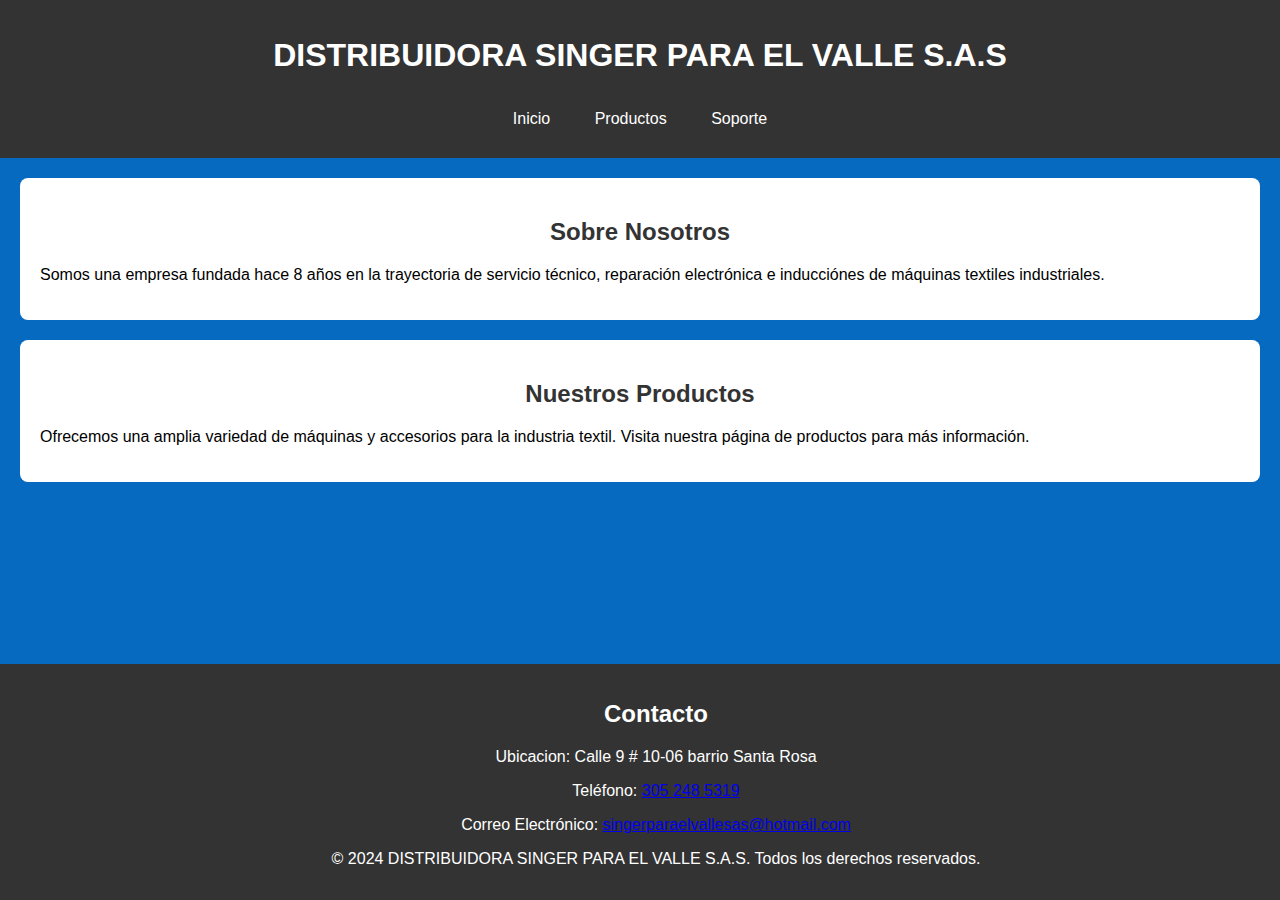
<file: index.html>
<!DOCTYPE html>
<html lang="es">
<head>
    <meta charset="UTF-8">
    <meta name="viewport" content="width=device-width, initial-scale=1.0">
    <title>DISTRIBUIDORA SINGER PARA EL VALLE S.A.S</title>
    <link rel="stylesheet" href="css/estilo.css">
</head>
<body>
    <header>
        <h1 class="Distribuidora">DISTRIBUIDORA SINGER PARA EL VALLE S.A.S</h1>
        <nav>
            <ul>
                <li><a href="#inicio">Inicio</a></li>
                <li class="dropdown">
                    <a href="productos.html" target="_blank">Productos</a>
                    <a href="chatbox.html" target="_blank"> Soporte</a>
                </li>
            </ul>
        </nav>
    </header>

    <section id="inicio">
        <h2>Sobre Nosotros</h2>
        <p>Somos una empresa fundada hace 8 años en la trayectoria de servicio técnico, reparación electrónica e inducciónes de máquinas textiles industriales.</p>
    </section>

    <section>
            <h2>Nuestros Productos</h2>
            <p>Ofrecemos una amplia variedad de máquinas y accesorios para la industria textil. Visita nuestra página de productos para más información.</p>
            
    </section>


    <footer>
        <h2 class="contacto">Contacto</h2>
        <p>Ubicacion: Calle 9 # 10-06 barrio Santa Rosa</p>
        <p>Teléfono: <a href="tel:+573052485319">305 248 5319</a></p>
        <p>Correo Electrónico: <a href="mailto:singerparaelvallesas@hotmail.com">singerparaelvallesas@hotmail.com</a></p>
        <p>&copy; 2024 DISTRIBUIDORA SINGER PARA EL VALLE S.A.S. Todos los derechos reservados.</p>
    </footer>

</body>
</html>
</file>
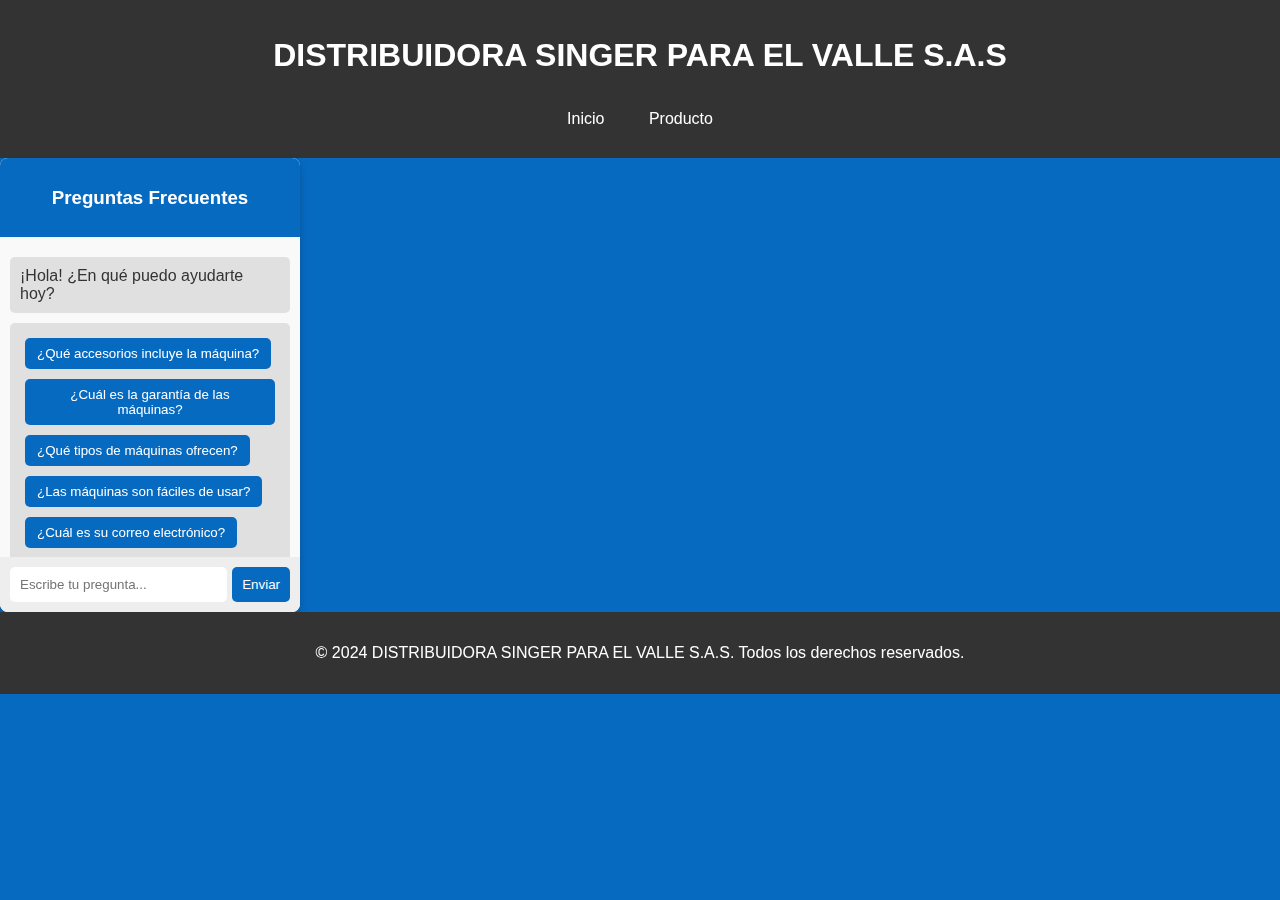
<file: chatbox.html>
<!DOCTYPE html>
<html lang="es">
<head>
    <meta charset="UTF-8">
    <meta name="viewport" content="width=device-width, initial-scale=1.0">
    <title>Soporte</title>
    <link rel="stylesheet" href="css/estilo_box.css">
</head>
<body>
    <header>
        <h1 class="Distribuidora">DISTRIBUIDORA SINGER PARA EL VALLE S.A.S</h1>
        <nav>
            <ul>
                <li class="dropdown">
                    <a href="index.html" target="_blank">Inicio</a>
                    <a href="productos.html" target="_blank"> Producto</a>
                </li>
            </ul>
        </nav>
    </header>
    <!-- Contenedor principal del chatbox -->
    <div class="chatbox-container">
        <!-- Encabezado del chatbox -->
        <div class="chatbox-header">
            <h3>Preguntas Frecuentes</h3>
        </div>
        <!-- Área donde se mostrarán los mensajes -->
        <div class="chatbox-messages" id="chatbox-messages">
            <!-- Mensaje de bienvenida del bot -->
            <div class="message bot-message">¡Hola! ¿En qué puedo ayudarte hoy?</div>
            <!-- Opciones que el usuario puede seleccionar -->
            <div class="message bot-message">
                <button onclick="handleOption('Accesorios')">¿Qué accesorios incluye la máquina?</button>
                <button onclick="handleOption('Garantía')">¿Cuál es la garantía de las máquinas?</button>
                <button onclick="handleOption('Tipos de máquinas')">¿Qué tipos de máquinas ofrecen?</button>
                <button onclick="handleOption('Facilidad de uso')">¿Las máquinas son fáciles de usar?</button>
                <button onclick="handleOption('Correo electrónico')"> ¿Cuál es su correo electrónico?</button>
            </div>
        </div>
        <!-- Área de entrada de texto para el usuario -->
        <div class="chatbox-input">
            <input type="text" id="user-input" placeholder="Escribe tu pregunta...">
            <button onclick="sendMessage()">Enviar</button>
        </div>
    </div>
   
    <script src="backend.js"></script>
    <footer>
        <p>&copy; 2024 DISTRIBUIDORA SINGER PARA EL VALLE S.A.S. Todos los derechos reservados.</p>
    </footer>

</body>
</html>
</file>
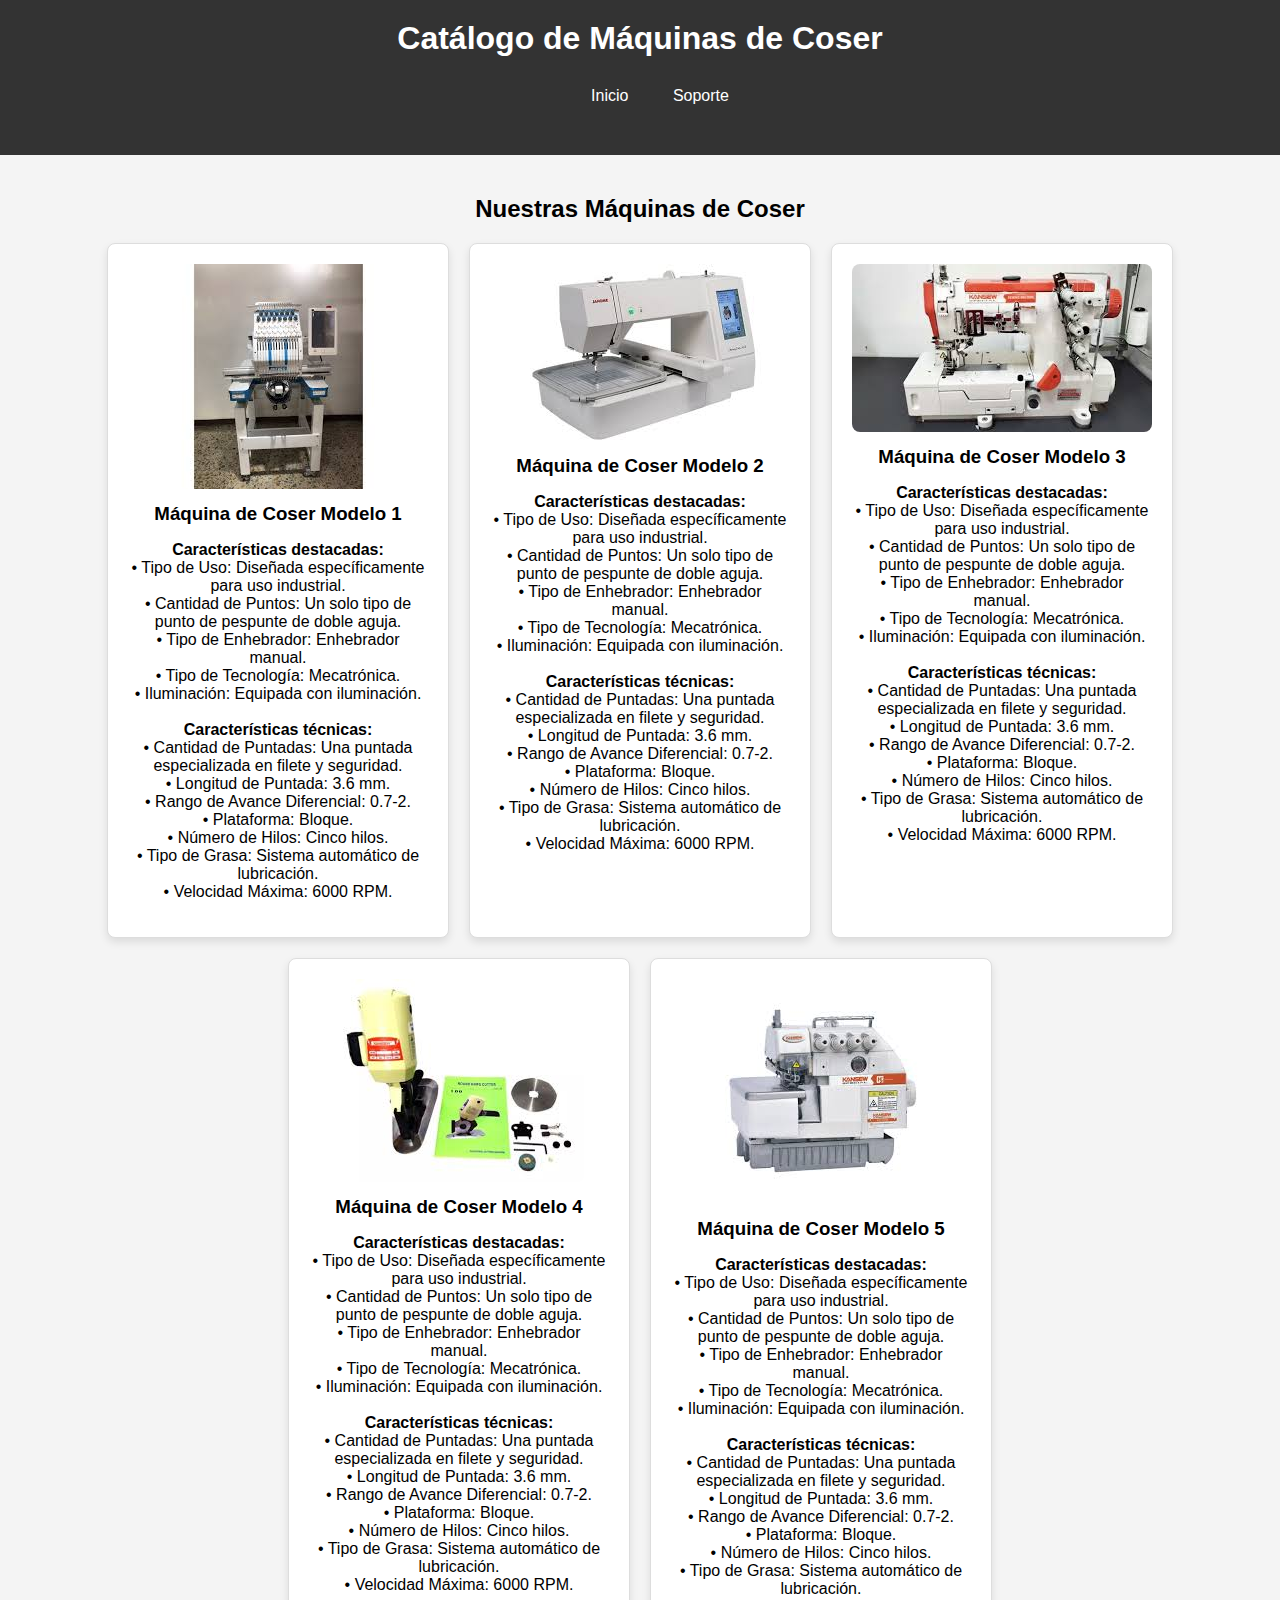
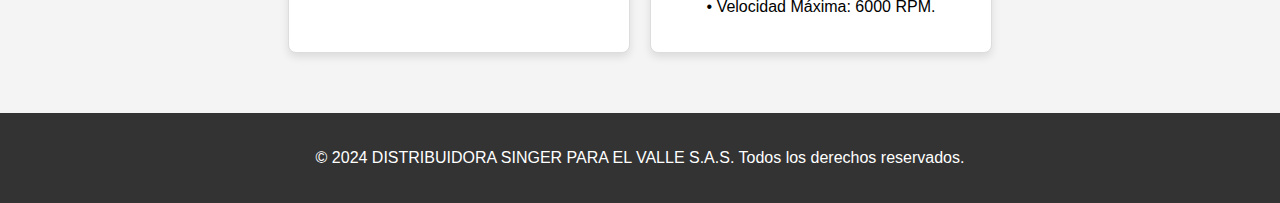
<file: productos.html>
<!DOCTYPE html>
<html lang="es">
<head>
    <meta charset="UTF-8">
    <meta name="viewport" content="width=device-width, initial-scale=1.0">
    <title>Catálogo de Máquinas de Coser</title>
    <link rel="stylesheet" href="css/estilo-productos.css">
</head>
<body>

    <header>
        <h1>Catálogo de Máquinas de Coser</h1>
        <nav>
            <ul>
                <li><a href="index.html">Inicio</a></li>
                <li><a href="chatbox.html"> Soporte</a></li>
            </ul>
        </nav>
    </header>

    <section>
        <h2>Nuestras Máquinas de Coser</h2>

        <div class="product-grid">
            <!-- Producto 1 -->
            <div class="product">
                <img src="img/kansew.jpeg" alt="Máquina de coser 1">
                <h3>Máquina de Coser Modelo 1</h3>
                <p>
                    <strong>Características destacadas:</strong><br>
                    • Tipo de Uso: Diseñada específicamente para uso industrial.<br>
                    • Cantidad de Puntos: Un solo tipo de punto de pespunte de doble aguja.<br>
                    • Tipo de Enhebrador: Enhebrador manual.<br>
                    • Tipo de Tecnología: Mecatrónica.<br>
                    • Iluminación: Equipada con iluminación.<br><br>

                    <strong>Características técnicas:</strong><br>
                    • Cantidad de Puntadas: Una puntada especializada en filete y seguridad.<br>
                    • Longitud de Puntada: 3.6 mm.<br>
                    • Rango de Avance Diferencial: 0.7-2.<br>
                    • Plataforma: Bloque.<br>
                    • Número de Hilos: Cinco hilos.<br>
                    • Tipo de Grasa: Sistema automático de lubricación.<br>
                    • Velocidad Máxima: 6000 RPM.
                </p>
            </div>

            <!-- Producto 2 -->
            <div class="product">
                <img src="img/janome.jpeg" alt="Máquina de coser 2">
                <h3>Máquina de Coser Modelo 2</h3>
                <p>
                    <strong>Características destacadas:</strong><br>
                    • Tipo de Uso: Diseñada específicamente para uso industrial.<br>
                    • Cantidad de Puntos: Un solo tipo de punto de pespunte de doble aguja.<br>
                    • Tipo de Enhebrador: Enhebrador manual.<br>
                    • Tipo de Tecnología: Mecatrónica.<br>
                    • Iluminación: Equipada con iluminación.<br><br>

                    <strong>Características técnicas:</strong><br>
                    • Cantidad de Puntadas: Una puntada especializada en filete y seguridad.<br>
                    • Longitud de Puntada: 3.6 mm.<br>
                    • Rango de Avance Diferencial: 0.7-2.<br>
                    • Plataforma: Bloque.<br>
                    • Número de Hilos: Cinco hilos.<br>
                    • Tipo de Grasa: Sistema automático de lubricación.<br>
                    • Velocidad Máxima: 6000 RPM.
                </p>
            </div>

            <!-- Producto 3 -->
            <div class="product">
                <img src="img/ks500.jpeg" alt="Máquina de coser 3">
                <h3>Máquina de Coser Modelo 3</h3>
                <p>
                    <strong>Características destacadas:</strong><br>
                    • Tipo de Uso: Diseñada específicamente para uso industrial.<br>
                    • Cantidad de Puntos: Un solo tipo de punto de pespunte de doble aguja.<br>
                    • Tipo de Enhebrador: Enhebrador manual.<br>
                    • Tipo de Tecnología: Mecatrónica.<br>
                    • Iluminación: Equipada con iluminación.<br><br>

                    <strong>Características técnicas:</strong><br>
                    • Cantidad de Puntadas: Una puntada especializada en filete y seguridad.<br>
                    • Longitud de Puntada: 3.6 mm.<br>
                    • Rango de Avance Diferencial: 0.7-2.<br>
                    • Plataforma: Bloque.<br>
                    • Número de Hilos: Cinco hilos.<br>
                    • Tipo de Grasa: Sistema automático de lubricación.<br>
                    • Velocidad Máxima: 6000 RPM.
                </p>
            </div>

            <!-- Producto 4 -->
            <div class="product">
                <img src="img/cortadora_kansew.jpeg" alt="Máquina de coser 4">
                <h3>Máquina de Coser Modelo 4</h3>
                <p>
                    <strong>Características destacadas:</strong><br>
                    • Tipo de Uso: Diseñada específicamente para uso industrial.<br>
                    • Cantidad de Puntos: Un solo tipo de punto de pespunte de doble aguja.<br>
                    • Tipo de Enhebrador: Enhebrador manual.<br>
                    • Tipo de Tecnología: Mecatrónica.<br>
                    • Iluminación: Equipada con iluminación.<br><br>

                    <strong>Características técnicas:</strong><br>
                    • Cantidad de Puntadas: Una puntada especializada en filete y seguridad.<br>
                    • Longitud de Puntada: 3.6 mm.<br>
                    • Rango de Avance Diferencial: 0.7-2.<br>
                    • Plataforma: Bloque.<br>
                    • Número de Hilos: Cinco hilos.<br>
                    • Tipo de Grasa: Sistema automático de lubricación.<br>
                    • Velocidad Máxima: 6000 RPM.
                </p>
            </div>

            <!-- Producto 5 -->
            <div class="product">
                <img src="img/fileteadora.jpeg" alt="Máquina de coser 5">
                <h3>Máquina de Coser Modelo 5</h3>
                <p>
                    <strong>Características destacadas:</strong><br>
                    • Tipo de Uso: Diseñada específicamente para uso industrial.<br>
                    • Cantidad de Puntos: Un solo tipo de punto de pespunte de doble aguja.<br>
                    • Tipo de Enhebrador: Enhebrador manual.<br>
                    • Tipo de Tecnología: Mecatrónica.<br>
                    • Iluminación: Equipada con iluminación.<br><br>

                    <strong>Características técnicas:</strong><br>
                    • Cantidad de Puntadas: Una puntada especializada en filete y seguridad.<br>
                    • Longitud de Puntada: 3.6 mm.<br>
                    • Rango de Avance Diferencial: 0.7-2.<br>
                    • Plataforma: Bloque.<br>
                    • Número de Hilos: Cinco hilos.<br>
                    • Tipo de Grasa: Sistema automático de lubricación.<br>
                    • Velocidad Máxima: 6000 RPM.
                </p>
            </div>
        </div>
    </section>

    <footer>
        <p>&copy; 2024 DISTRIBUIDORA SINGER PARA EL VALLE S.A.S. Todos los derechos reservados.</p>
    </footer>

</body>
</html>
</file>
<file: css/estilo.css>
body {
    background-color: #076ac1;
    font-family: Arial, sans-serif;
    margin: 0;
    padding: 0;
}
header, footer {
    background-color: #333;
    color: white; /* Cambié de rgb(242, 242, 242) a white */
    text-align: center;
    padding: 1rem;
}


h1,h2,h3 {
    color: #333;
    text-align: center;
}


nav ul {
    list-style-type: none;
    margin: 0;
    padding: 0;
    background-color: #333;
    overflow: hidden;
    text-align: center;
}

nav ul li {
    display: inline-block;
    position: relative;
}

nav ul li a {
    color: rgb(255, 255, 255);
    text-decoration: none;
    padding: 14px 20px;
    display: inline-block;
}

nav ul li a:hover {
    background-color: #111;
}

.dropdown-content {
    display: none;
    position: absolute;
    background-color: #f9f9f9;
    min-width: 160px;
    z-index: 1;
}

.dropdown-content li {
    display: block;
}

.dropdown-content li a {
    color: black;
    padding: 12px 16px;
    text-decoration: none;
    display: block;
    text-align: left;
}

.dropdown-content li a:hover {
    background-color: #ddd;
}

/* Mostrar el submenú cuando se pasa el mouse */
.dropdown:hover .dropdown-content {
    display: block;
}

/* Sección principal */
section {
    padding: 20px;
    background-color: #fff;
    margin: 20px;
    border-radius: 8px;
}

/* Estilo del aside */
aside {
    background-color: #f4f4f4;
    padding: 20px;
    margin: 20px;
    border-radius: 8px;
}

/* Pie de página */
footer {
    position: fixed;
    bottom: 0;
    width: 100%;
}


/* Estilo del formulario en el pie de página */
form {
    margin: 20px 0;
}

input[type="email"] {
    padding: 10px;
    width: 80%;
    max-width: 400px;
    margin-bottom: 10px;
}

input[type="submit"] {
    background-color: #4CAF50;
    color: white;
    padding: 10px 20px;
    border: none;
    cursor: pointer;
}

input[type="submit"]:hover {
    background-color: #45a049;
}

.contacto {
    color: rgb(255, 255, 255);
} 

.Distribuidora{
    color: white;
}
</file>
<file: css/estilo_box.css>
body {
    background-color: #076ac1;
    font-family: Arial, sans-serif;
    margin: 0;
    padding: 0;
}
header, footer {
    background-color: #333;
    color: white; 
    text-align: center;
    padding: 1rem;
}
nav ul {
    list-style-type: none;
    margin: 0;
    padding: 0;
    background-color: #333;
    overflow: hidden;
    text-align: center;
}

nav ul li {
    display: inline-block;
    position: relative;
}

nav ul li a {
    color: rgb(255, 255, 255);
    text-decoration: none;
    padding: 14px 20px;
    display: inline-block;
}

nav ul li a:hover {
    background-color: #111;
}
.chatbox-container {
    width: 300px;
    background-color: #fff;
    border-radius: 8px;
    box-shadow: 0 4px 8px rgba(0, 0, 0, 0.2);
    overflow: hidden;
} 
.chatbox-header {
    background-color: #076ac1;
    color: #fff;
    padding: 10px;
    text-align: center;
}
.chatbox-messages {
    max-height: 300px;
    overflow-y: auto;
    padding: 10px;
    background-color: #f9f9f9;
}

/* Estilo general para los mensajes */
.message {
    margin: 10px 0;
    padding: 10px;
    border-radius: 5px;
    width: fit-content;
}

/* Mensajes enviados por el bot */
.bot-message {
    background-color: #e0e0e0;
    color: #333;
}

/* Mensajes enviados por el usuario */
.user-message {
    background-color: #076ac1;
    color: #fff;
    margin-left: auto;
}

/* Estilo para los botones de opciones */
.bot-message button {
    margin: 5px;
    padding: 8px 12px;
    border: none;
    border-radius: 5px;
    background-color: #076ac1;
    color: #fff;
    cursor: pointer;
}

.bot-message button:hover {
    background-color: #333;
}

/* Área de entrada de texto */
.chatbox-input {
    display: flex;
    padding: 10px;
    background-color: #eee;
}

/* Estilo para el campo de entrada de texto */
.chatbox-input input {
    flex: 1;
    padding: 10px;
    border: none;
    border-radius: 5px;
    margin-right: 5px;
}

/* Estilo para el botón de enviar */
.chatbox-input button {
    background-color: #076ac1;
    color: #fff;
    border: none;
    border-radius: 5px;
    padding: 10px;
    cursor: pointer;
}

.chatbox-input button:hover {
    background-color: #333

}
</file>
<file: css/estilo-productos.css>
body {
    font-family: Arial, sans-serif;
    margin: 0;
    padding: 0;
    background-color: #f4f4f4;
    text-align: center;
}

header {
    background-color: #333;
    color: white;
    padding: 20px;
}

h1 {
    margin: 0;
}

section {
    padding: 20px;
}

.product-grid {
    display: flex;
    flex-wrap: wrap;
    justify-content: center;
    gap: 20px;
    margin-top: 20px;
}

.product {
    background-color: white;
    border: 1px solid #ddd;
    padding: 20px;
    width: 300px;
    border-radius: 8px;
    box-shadow: 0 4px 8px rgba(0,0,0,0.1);
}

.product img {
    max-width: 100%;
    height: auto;
    border-radius: 8px;
}

.product h3 {
    margin: 10px 0;
}

nav ul li {
display: inline-block;
position: relative;
}

nav ul li a {
color: rgb(255, 255, 255);
text-decoration: none;
padding: 14px 20px;
display: inline-block;
}

nav ul li a:hover {
background-color: #111;
}
footer {
    background-color: #333;
    color: white;
    padding: 20px;
    margin-top: 40px;
}
</file>
